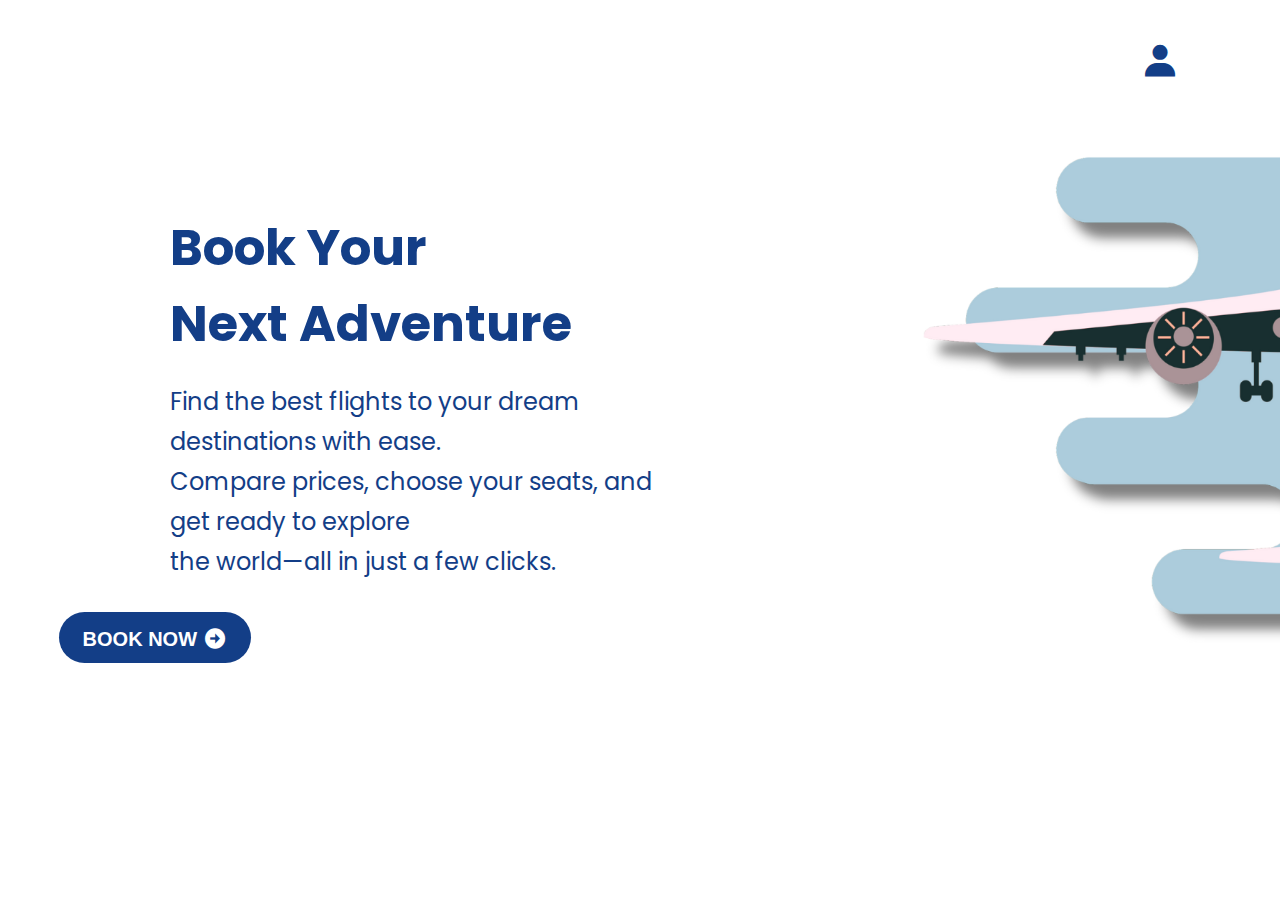
<file: Index.html>
<!DOCTYPE html>
<html lang="en">
<head>
    <meta charset="UTF-8">
    <meta name="viewport" content="width=device-width, initial-scale=1.0">
    <title>Earlayn</title>
    <link rel="stylesheet" href="style.css">
    <link rel="icon" href="image/Airline.png">
    <link href='https://unpkg.com/boxicons@2.1.4/css/boxicons.min.css' rel='stylesheet'>
</head>

<body>
    
<div class="bodyContent">   

    <div class="logoIndex">
        <img src="image/Airline.png" alt="Logo">
        <h2>EarLayn</h2>
    </div>

    <div class="userIcon">
        <i class='bx bxs-user'></i>
    </div>

     
<div class="indexContainer">
    <div class="content">
          <h1>Book Your <br>
            Next Adventure</h1>
          <p>Find the best flights to your dream destinations with ease. <br> Compare prices, choose your seats, and get ready to explore <br>
            the world—all in just a few clicks.</p>

            <div class="btnBook">
                <a href="dashboardd.html">
                    <button>BOOK NOW <i class='bx bxs-right-arrow-circle'></i></button>
                </a>
          </div>
    </div>
    <div class="bodyImage">
          <img src="image/Airline (2).png" alt="">
    </div>

    <div class= "socialIcon">
        <i class='bx bxl-facebook'></i>
        <i class='bx bxl-instagram-alt'></i>
        <i class='bx bxl-twitter'></i>
    </div>
</div>

</div>
    
</body>
</html>
</file>
<file: style.css>
@import url('https://fonts.googleapis.com/css2?family=Poppins:ital,wght@0,100;0,200;0,300;0,400;0,500;0,600;0,700;0,800;0,900;1,100;1,200;1,300;1,400;1,500;1,600;1,700;1,800;1,900&display=swap');

*{
    margin: 0;
}

.bodyContent{
    max-width: 1900px;
    height: 99vh;
}

.logoIndex{
    display: flex;
    justify-content: center;
    align-items: center;
    position: relative;
    top: 30px;
    right: 790px;
}

.logoIndex img {
    width: 5%; 
    height: auto;
}
.logoIndex h2{
    position: relative;
    left: 5px;
    font-family: "Poppins", sans-serif;
    color: #133e87;
}
.userIcon {
    font-size: 40px;
    color: #133e87;
    z-index: 1;
    position: relative;
    bottom: 18px;
    float: right;
    right: 100px;
    cursor: pointer;
}
.indexContainer{
    height: 88vh;
}
.content{
    display: block;
    justify-content: center;
    align-items: center;
    width: 39%;
    height: 50vh;
    position: relative;
    top: 150px;
    left: 170px;
    z-index: 1;
}

.content h1{
    color: #133e87;
    font-size: 50px;
    font-weight: 2000;
    font-family: "Poppins", sans-serif;
}

.content p{
    position: relative;
    top: 20px;
    color: #133e87;
    font-size: 24px;
    line-height: 40px;
    z-index: 1;
    font-family: "Poppins", sans-serif;
}

.btnBook {
    display: flex;
    justify-content: center;
    align-items: center;
    position: relative;
    top: 50px;
    right: 265px;
}

.btnBook button {
    background-color:#133e87;
    color: white; 
    font-size: 20px; 
    font-weight: 900;
    padding: 12px 24px; 
    border: none; 
    border-radius: 50px; 
    cursor: pointer;
    transition: all 0.3s ease; 
}

.btnBook button:hover {
    background-color: #1b59c4;
    color: rgb(0, 0, 0); 
    transform: scale(1.05); 
    box-shadow: 0px 4px 8px rgba(0, 0, 0, 0.2); 
}
.btnBook i{
    position: relative;
    top: 3px;
    font-size: 24px;
}

.bodyImage{
    position: relative;
    bottom: 400px;
    left: 900px;
    max-width: 900px;
}

.bodyImage img{
    width: 100%;
    height: auto;
}

.socialIcon {
    max-width: 5%;
    display: flex;
    flex-direction: column; 
    align-items: center; 
    position: relative;
    bottom: 380px;
    left: 1750px;
    gap: 15px; 
}

.socialIcon i {
    font-size: 24px; 
    color: #133e87; 
    transition: color 0.3s ease, transform 0.3s ease; 
    cursor: pointer;
}

.socialIcon i:hover {
    color: #000000; 
    transform: scale(1.1); 
}
</file>
